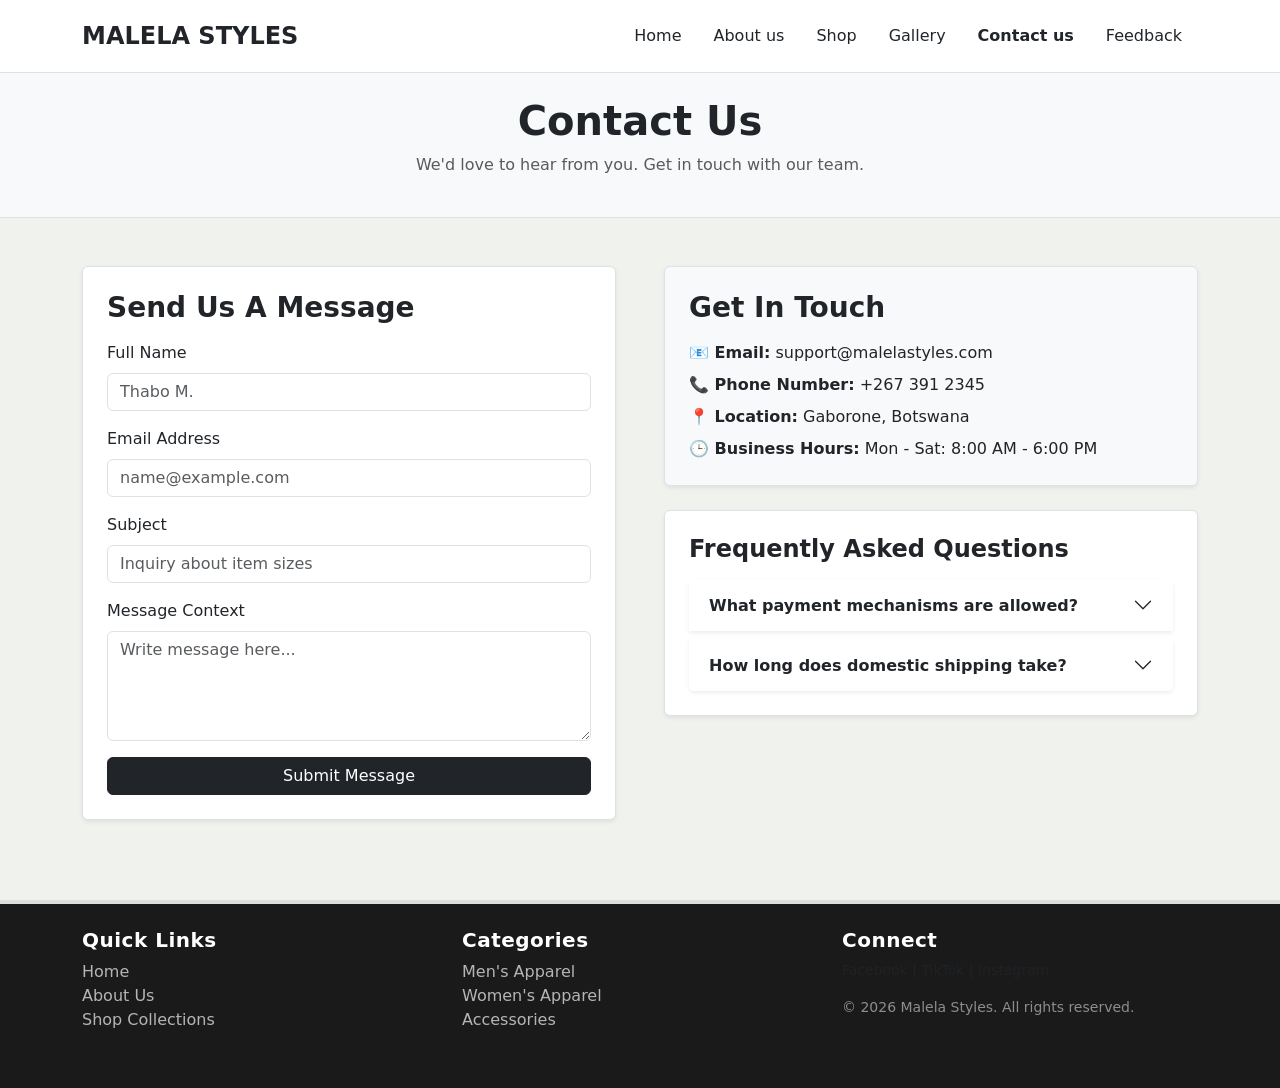
<file: contact.html>
<!DOCTYPE html>
<html lang="en">
<head>
    <meta charset="UTF-8">
    <meta name="viewport" content="width=device-width, initial-scale=1.0">
    <title>Contact Us | Malela Styles</title>
    <link href="https://cdn.jsdelivr.net/npm/bootstrap@5.3.0/dist/css/bootstrap.min.css" rel="stylesheet">
    <link rel="stylesheet" href="style.css">
</head>
<body>

    <header class="bg-white border-bottom sticky-top">
        <div class="container d-flex flex-wrap justify-content-between align-items-center py-3">
            <a href="index.html" class="fs-4 fw-bold text-dark text-decoration-none">MALELA STYLES</a>
            <nav>
                <ul class="nav">
                    <li class="nav-item"><a href="index.html" class="nav-link text-dark">Home</a></li>
                    <li class="nav-item"><a href="about.html" class="nav-link text-dark">About us</a></li>
                    <li class="nav-item"><a href="shop.html" class="nav-link text-dark">Shop</a></li>
                    <li class="nav-item"><a href="gallery.html" class="nav-link text-dark">Gallery</a></li>
                    <li class="nav-item"><a href="contact.html" class="nav-link text-dark fw-bold">Contact us</a></li>
                    <li class="nav-item"><a href="feedback.html" class="nav-link text-dark">Feedback</a></li>
                </ul>
            </nav>
        </div>
    </header>

    <div class="bg-light text-center py-4 border-bottom">
        <div class="container">
            <h1 class="fw-bold">Contact Us</h1>
            <p class="text-muted">We'd love to hear from you. Get in touch with our team.</p>
        </div>
    </div>

    <main class="container my-5">
        <div class="row g-5">
            <div class="col-lg-6">
                <div class="p-4 bg-white border rounded shadow-sm">
                    <h3 class="fw-bold mb-3">Send Us A Message</h3>
                    <form id="contactForm" onsubmit="handleContactSubmit(event)">
                        <div class="mb-3">
                            <label class="form-label">Full Name</label>
                            <input type="text" class="form-control" placeholder="Thabo M." required>
                        </div>
                        <div class="mb-3">
                            <label class="form-label">Email Address</label>
                            <input type="email" class="form-control" placeholder="name@example.com" required>
                        </div>
                        <div class="mb-3">
                            <label class="form-label">Subject</label>
                            <input type="text" class="form-control" placeholder="Inquiry about item sizes" required>
                        </div>
                        <div class="mb-3">
                            <label class="form-label">Message Context</label>
                            <textarea class="form-control" rows="4" placeholder="Write message here..." required></textarea>
                        </div>
                        <button type="submit" class="btn btn-dark w-100">Submit Message</button>
                    </form>
                </div>
            </div>

            <div class="col-lg-6">
                <div class="p-4 bg-light border rounded shadow-sm mb-4">
                    <h3 class="fw-bold mb-3">Get In Touch</h3>
                    <p class="mb-2"><strong>📧 Email:</strong> support@malelastyles.com</p>
                    <p class="mb-2"><strong>📞 Phone Number:</strong> +267 391 2345</p>
                    <p class="mb-2"><strong>📍 Location:</strong> Gaborone, Botswana</p>
                    <p class="mb-0"><strong>🕒 Business Hours:</strong> Mon - Sat: 8:00 AM - 6:00 PM</p>
                </div>

                <div class="p-4 bg-white border rounded shadow-sm">
                    <h4 class="fw-bold mb-3">Frequently Asked Questions</h4>
                    <div class="accordion" id="faqAccordion">
                        <div class="accordion-item shadow-sm border-0 mb-2">
                            <h2 class="accordion-header">
                                <button class="accordion-button collapsed fw-bold" type="button" data-bs-toggle="collapse" data-bs-target="#faq1">
                                    What payment mechanisms are allowed?
                                </button>
                            </h2>
                            <div id="faq1" class="accordion-collapse collapse" data-bs-parent="#faqAccordion">
                                <div class="accordion-body text-muted small">
                                    Currently, we accept major credit/debit cards and mobile money solutions to complete orders seamlessly.
                                </div>
                            </div>
                        </div>
                        <div class="accordion-item shadow-sm border-0">
                            <h2 class="accordion-header">
                                <button class="accordion-button collapsed fw-bold" type="button" data-bs-toggle="collapse" data-bs-target="#faq2">
                                    How long does domestic shipping take?
                                </button>
                            </h2>
                            <div id="faq2" class="accordion-collapse collapse" data-bs-parent="#faqAccordion">
                                <div class="accordion-body text-muted small">
                                    Deliveries within Gaborone take 1-2 business days, while outer regions take up to 4 days.
                                </div>
                            </div>
                        </div>
                    </div>
                </div>
            </div>
        </div>
    </main>

    <footer class="py-4">
        <div class="container">
            <div class="row">
                <div class="col-md-4 mb-3">
                    <h5>Quick Links</h5>
                    <ul class="list-unstyled">
                        <li><a href="index.html">Home</a></li>
                        <li><a href="about.html">About Us</a></li>
                        <li><a href="shop.html">Shop Collections</a></li>
                    </ul>
                </div>
                <div class="col-md-4 mb-3">
                    <h5>Categories</h5>
                    <ul class="list-unstyled">
                        <li><a href="shop.html">Men's Apparel</a></li>
                        <li><a href="shop.html">Women's Apparel</a></li>
                        <li><a href="shop.html">Accessories</a></li>
                    </ul>
                </div>
                <div class="col-md-4 mb-3">
                    <h5>Connect</h5>
                    <p class="small text-muted">Facebook | TikTok | Instagram</p>
                    <p class="small mt-2 text-white-50">&copy; 2026 Malela Styles. All rights reserved.</p>
                </div>
            </div>
        </div>
    </footer>

    <script src="https://cdn.jsdelivr.net/npm/bootstrap@5.3.0/dist/js/bootstrap.bundle.min.js"></script>
    <script>
        function handleContactSubmit(e) {
            e.preventDefault();
            alert("Thank you! Your message has been successfully sent to the Malela Styles support team.");
            document.getElementById('contactForm').reset();
        }
    </script>
</body>
</html>
</file>
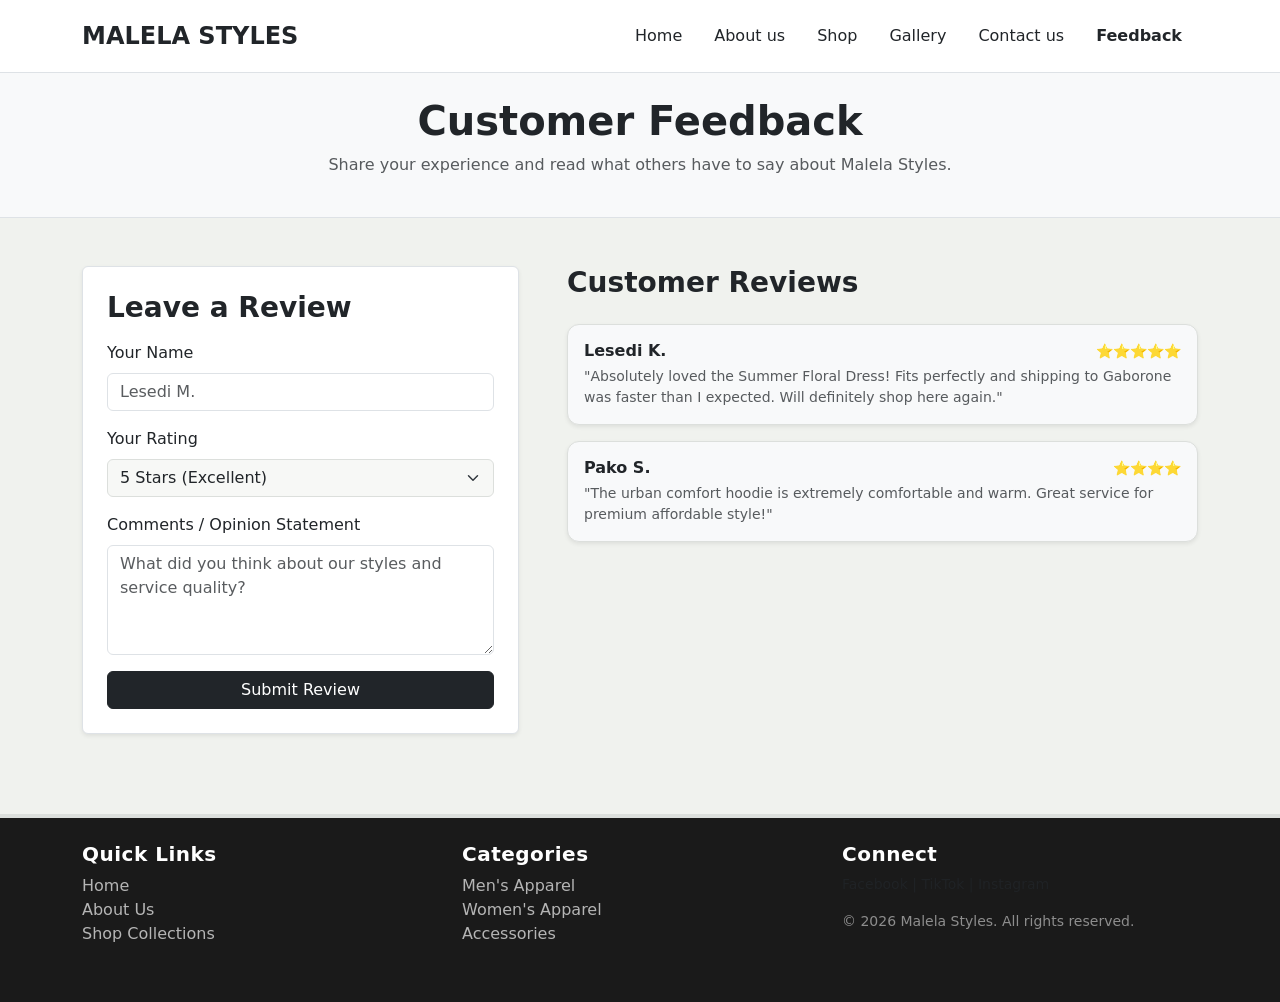
<file: feedback.html>
<!DOCTYPE html>
<html lang="en">
<head>
    <meta charset="UTF-8">
    <meta name="viewport" content="width=device-width, initial-scale=1.0">
    <title>Customer Feedback | Malela Styles</title>
    <link href="https://cdn.jsdelivr.net/npm/bootstrap@5.3.0/dist/css/bootstrap.min.css" rel="stylesheet">
    <link rel="stylesheet" href="style.css">
</head>
<body>

    <header class="bg-white border-bottom sticky-top">
        <div class="container d-flex flex-wrap justify-content-between align-items-center py-3">
            <a href="index.html" class="fs-4 fw-bold text-dark text-decoration-none">MALELA STYLES</a>
            <nav>
                <ul class="nav">
                    <li class="nav-item"><a href="index.html" class="nav-link text-dark">Home</a></li>
                    <li class="nav-item"><a href="about.html" class="nav-link text-dark">About us</a></li>
                    <li class="nav-item"><a href="shop.html" class="nav-link text-dark">Shop</a></li>
                    <li class="nav-item"><a href="gallery.html" class="nav-link text-dark">Gallery</a></li>
                    <li class="nav-item"><a href="contact.html" class="nav-link text-dark">Contact us</a></li>
                    <li class="nav-item"><a href="feedback.html" class="nav-link text-dark fw-bold">Feedback</a></li>
                </ul>
            </nav>
        </div>
    </header>

    <div class="bg-light text-center py-4 border-bottom">
        <div class="container">
            <h1 class="fw-bold">Customer Feedback</h1>
            <p class="text-muted">Share your experience and read what others have to say about Malela Styles.</p>
        </div>
    </div>

    <main class="container my-5">
        <div class="row g-5">
            <div class="col-md-5">
                <div class="p-4 bg-white border rounded shadow-sm">
                    <h3 class="fw-bold mb-3">Leave a Review</h3>
                    <form id="feedbackForm" onsubmit="handleFeedbackSubmit(event)">
                        <div class="mb-3">
                            <label class="form-label">Your Name</label>
                            <input type="text" id="fbName" class="form-control" placeholder="Lesedi M." required>
                        </div>
                        <div class="mb-3">
                            <label class="form-label">Your Rating</label>
                            <select id="fbRating" class="form-select">
                                <option value="⭐⭐⭐⭐⭐">5 Stars (Excellent)</option>
                                <option value="⭐⭐⭐⭐">4 Stars (Good)</option>
                                <option value="⭐⭐⭐">3 Stars (Average)</option>
                                <option value="⭐⭐">2 Stars (Poor)</option>
                                <option value="⭐">1 Star (Very Bad)</option>
                            </select>
                        </div>
                        <div class="mb-3">
                            <label class="form-label">Comments / Opinion Statement</label>
                            <textarea id="fbComment" class="form-control" rows="4" placeholder="What did you think about our styles and service quality?" required></textarea>
                        </div>
                        <button type="submit" class="btn btn-dark w-100">Submit Review</button>
                    </form>
                </div>
            </div>

            <div class="col-md-7">
                <h3 class="fw-bold mb-4 text-dark">Customer Reviews</h3>
                <div id="reviewsContainer">
                    <div class="card mb-3 border-0 bg-light shadow-sm review-card">
                        <div class="card-body">
                            <div class="d-flex justify-content-between mb-1">
                                <h6 class="fw-bold mb-0">Lesedi K.</h6>
                                <span class="text-warning small">⭐⭐⭐⭐⭐</span>
                            </div>
                            <p class="card-text text-muted small">"Absolutely loved the Summer Floral Dress! Fits perfectly and shipping to Gaborone was faster than I expected. Will definitely shop here again."</p>
                        </div>
                    </div>
                    <div class="card mb-3 border-0 bg-light shadow-sm review-card">
                        <div class="card-body">
                            <div class="d-flex justify-content-between mb-1">
                                <h6 class="fw-bold mb-0">Pako S.</h6>
                                <span class="text-warning small">⭐⭐⭐⭐</span>
                            </div>
                            <p class="card-text text-muted small">"The urban comfort hoodie is extremely comfortable and warm. Great service for premium affordable style!"</p>
                        </div>
                    </div>
                </div>
            </div>
        </div>
    </main>

    <footer class="py-4">
        <div class="container">
            <div class="row">
                <div class="col-md-4 mb-3">
                    <h5>Quick Links</h5>
                    <ul class="list-unstyled">
                        <li><a href="index.html">Home</a></li>
                        <li><a href="about.html">About Us</a></li>
                        <li><a href="shop.html">Shop Collections</a></li>
                    </ul>
                </div>
                <div class="col-md-4 mb-3">
                    <h5>Categories</h5>
                    <ul class="list-unstyled">
                        <li><a href="shop.html">Men's Apparel</a></li>
                        <li><a href="shop.html">Women's Apparel</a></li>
                        <li><a href="shop.html">Accessories</a></li>
                    </ul>
                </div>
                <div class="col-md-4 mb-3">
                    <h5>Connect</h5>
                    <p class="small text-muted">Facebook | TikTok | Instagram</p>
                    <p class="small mt-2 text-white-50">&copy; 2026 Malela Styles. All rights reserved.</p>
                </div>
            </div>
        </div>
    </footer>

    <script src="https://cdn.jsdelivr.net/npm/bootstrap@5.3.0/dist/js/bootstrap.bundle.min.js"></script>
    <script>
        function handleFeedbackSubmit(e) {
            e.preventDefault();
            
            let name = document.getElementById('fbName').value;
            let rating = document.getElementById('fbRating').value;
            let comment = document.getElementById('fbComment').value;

            // Generate card HTML layout dynamically
            let reviewHTML = `
                <div class="card mb-3 border-0 bg-dark text-white shadow-sm review-card animate-fade">
                    <div class="card-body">
                        <div class="d-flex justify-content-between mb-1">
                            <h6 class="fw-bold mb-0">${name} (You)</h6>
                            <span class="text-warning small">${rating}</span>
                        </div>
                        <p class="card-text text-light small">"${comment}"</p>
                    </div>
                </div>
            `;

            let container = document.getElementById('reviewsContainer');
            container.insertAdjacentHTML('afterbegin', reviewHTML);

            alert("Thank you for your review!");
            document.getElementById('feedbackForm').reset();
        }
    </script>
</body>
</html>
</file>
<file: style.css>
/* Global Reset & Base Theme Variable Setup */
:root {
    --bg-main: #f0f2ee;          /* Soft, eye-pleasing pastel editorial background */
    --bg-card: #ffffff;          /* Crisp white for content areas and product cards */
    --text-primary: #212529;     /* Deep charcoal for highly legible typography */
    --text-muted: #5a6268;       /* Subdued grey for helper labels and micro-copy */
    --accent-dark: #1a1a1a;      /* Bold black for solid buttons and key actions */
    --border-color: #dcdfdc;     /* Clean, matching separation lines */
}

/* Base Body Styles */
body {
    background-color: var(--bg-main);
    color: var(--text-primary);
    font-family: system-ui, -apple-system, "Segoe UI", Roboto, Helvetica, Arial, sans-serif;
    transition: background-color 0.3s ease;
}

/* Header & Navigation Adjustments */
header {
    background-color: var(--bg-card) !important;
    border-bottom: 2px solid var(--border-color) !important;
}

.nav-link {
    font-weight: 500;
    transition: color 0.2s ease;
}
.nav-link:hover {
    color: var(--text-muted) !important;
}

/* Document-Compliant Wireframe Banner Section */
.banner-section {
    background: linear-gradient(135deg, #ffffff 0%, #e5e8e3 100%);
    border-bottom: 1px solid var(--border-color);
}

/* Grid Card Structure Configurations */
.card {
    background-color: var(--bg-card);
    border: 1px solid var(--border-color) !important;
    border-radius: 12px;
    overflow: hidden;
    transition: transform 0.2s ease, box-shadow 0.2s ease;
}

/* Subtle Hover Effect for Human-Coded Interactive Polish */
.card:hover {
    transform: translateY(-5px);
    box-shadow: 0 10px 25px rgba(0, 0, 0, 0.06) !important;
}

/* Enforce uniform catalog image dimensions for grid precision */
.card-img-top {
    height: 290px;
    object-fit: cover;
    width: 100%;
}

/* Sidebar filter box adjustment to pop on the new background */
aside .border {
    background-color: var(--bg-card) !important;
    border-color: var(--border-color) !important;
    border-radius: 12px !important;
}

/* Form inputs styling match */
.form-select {
    background-color: #f7f8f6;
    border-color: var(--border-color);
}
.form-select:focus {
    border-color: var(--accent-dark);
    box-shadow: none;
}

/* Footer Styling with subtle contrast */
footer {
    background-color: #1a1a1a;
    color: #ffffff;
    margin-top: 5rem;
    border-top: 4px solid var(--border-color);
}

footer a {
    color: #b5b5b5;
    text-decoration: none;
    transition: color 0.2s ease;
}

footer a:hover {
    color: #ffffff;
}

footer h5 {
    font-weight: 600;
    letter-spacing: 0.5px;
}
</file>
